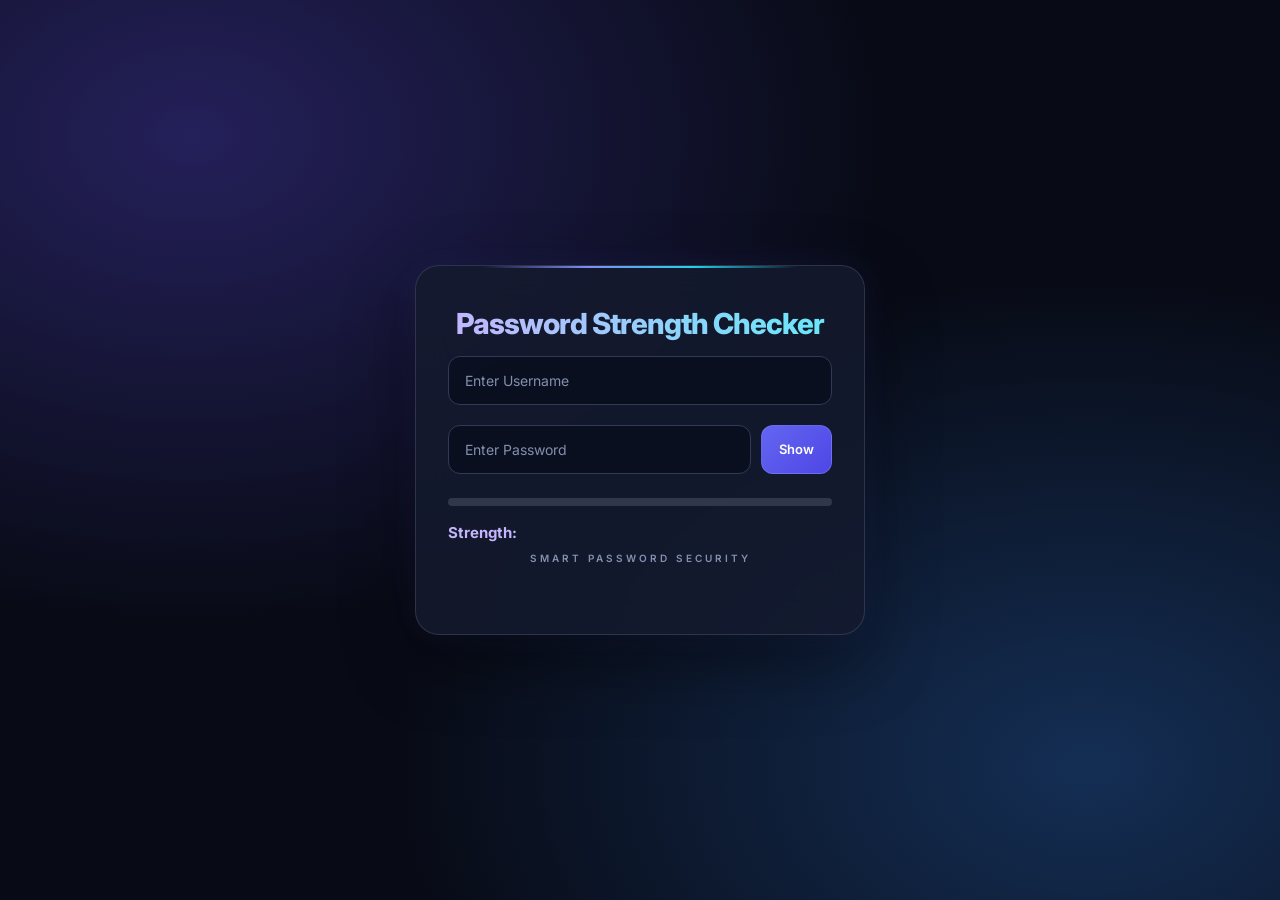
<file: index.html>
<!DOCTYPE html>
<html lang="en">
<head>
    <meta charset="UTF-8">
    <meta name="viewport" content="width=device-width, initial-scale=1.0">
    <title>Password Strength Checker</title>
    <link rel="stylesheet" href="task.css">
</head>
<body>

<div class="container">
    <h2>Password Strength Checker</h2>
    <div class="username-box">
        <input type="text" id="username" placeholder="Enter Username">
    </div>

    <div class="password-box">
        <input type="password" id="password" placeholder="Enter Password">
        <button id="blue">Show</button>
    </div>

    <div class="strength-bar">
        <div id="strength"></div>
    </div>

    <h3 id="strengthText">Strength: </h3>

    <p id="message"></p>
</div>

<script src="task.js"></script>
</body>
</html>
</file>
<file: task.css>
@import url('https://fonts.googleapis.com/css2?family=Inter:wght@400;500;600;700;800&display=swap');

* {
    margin: 0;
    padding: 0;
    box-sizing: border-box;
    font-family: 'Inter', Arial, sans-serif;
}

body {
    min-height: 100vh;
    display: flex;
    justify-content: center;
    align-items: center;
    padding: 24px;
    color: #f8fafc;
    background:
        radial-gradient(ellipse at 15% 15%, #24205a 0%, transparent 45%),
        radial-gradient(ellipse at 85% 85%, #142e54 0%, transparent 45%),
        #080b16;
    overflow-x: hidden;
}

.container {
    width: 100%;
    max-width: 450px;
    padding: 38px 32px;
    position: relative;
    overflow: hidden;
    background: rgba(20, 26, 46, 0.85);
    border: 1px solid rgba(148, 163, 184, 0.2);
    border-radius: 24px;
    box-shadow:
        0 25px 70px rgba(0, 0, 0, 0.45),
        0 0 35px rgba(99, 102, 241, 0.12);
    backdrop-filter: blur(18px);
    animation: appear 0.7s ease both;
}

.container::before {
    content: "";
    position: absolute;
    top: 0;
    left: 15%;
    width: 70%;
    height: 2px;
    background: linear-gradient(90deg, transparent, #818cf8, #22d3ee, transparent);
}

@keyframes appear {
    from {
        opacity: 0;
        transform: translateY(20px);
    }
    to {
        opacity: 1;
        transform: translateY(0);
    }
}

h2 {
    font-size: clamp(23px, 5vw, 29px);
    font-weight: 800;
    text-align: center;
    letter-spacing: -1px;
    line-height: 1.35;
    margin-bottom: 12px;
    background: linear-gradient(90deg, #c4b5fd, #67e8f9);
    -webkit-background-clip: text;
    background-clip: text;
    color: transparent;
}

.container::after {
    content: "SMART PASSWORD SECURITY";
    display: block;
    text-align: center;
    font-size: 10px;
    letter-spacing: 3px;
    font-weight: 600;
    color: #8491b2;
    margin-bottom: 32px;
}

.username-box {
    margin-bottom: 20px;
    display: flex;
    gap: 10px;
}

.username-box input,
.password-box input {
    width: 100%;
    min-width: 0;
    padding: 15px 16px;
    font-size: 14px;
    color: #f8fafc;
    background: rgba(8, 13, 29, 0.75);
    border: 1px solid #303a57;
    border-radius: 12px;
    outline: none;
    transition: border-color 0.25s, box-shadow 0.25s;
}

.username-box input::placeholder,
.password-box input::placeholder {
    color: #8290ad;
}

.username-box input:focus,
.password-box input:focus {
    border-color: #818cf8;
    box-shadow: 0 0 0 4px rgba(129, 140, 248, 0.12);
}

.password-box {
    display: flex;
    gap: 10px;
    align-items: stretch;
}

.password-box button {
    padding: 0 17px;
    cursor: pointer;
    border: 1px solid rgba(129, 140, 248, 0.4);
    background: linear-gradient(135deg, #6366f1, #4f46e5);
    color: white;
    font-size: 13px;
    font-weight: 600;
    border-radius: 12px;
    transition: transform 0.2s, box-shadow 0.2s;
}

.password-box button:hover {
    transform: translateY(-2px);
    box-shadow: 0 5px 18px rgba(99, 102, 241, 0.35);
}

.password-box button:active {
    transform: scale(0.97);
}

.strength-bar {
    margin-top: 24px;
    width: 100%;
    height: 8px;
    background: #30364b;
    border-radius: 20px;
    overflow: hidden;
}

#strength {
    height: 100%;
    width: 0%;
    border-radius: 20px;
    background: linear-gradient(90deg, #fb7185, #facc15, #34d399);
    transition: width 0.4s ease, background 0.3s ease;
}

#strengthText {
    margin-top: 17px;
    font-size: 15px;
    font-weight: 700;
    color: #c4b5fd;
}

#message {
    margin-top: 10px;
    color: #a8b3cc;
    font-size: 13px;
    line-height: 1.7;
}

@media (max-width: 480px) {
    body {
        padding: 16px;
    }

    .container {
        padding: 30px 22px;
        border-radius: 20px;
    }

    .username-box input,
    .password-box input {
        padding: 13px 12px;
        font-size: 13px;
    }

    .password-box button {
        padding: 0 13px;
    }
}

@media (prefers-reduced-motion: reduce) {
    *, *::before, *::after {
        animation: none !important;
        transition: none !important;
    }
}
</file>
